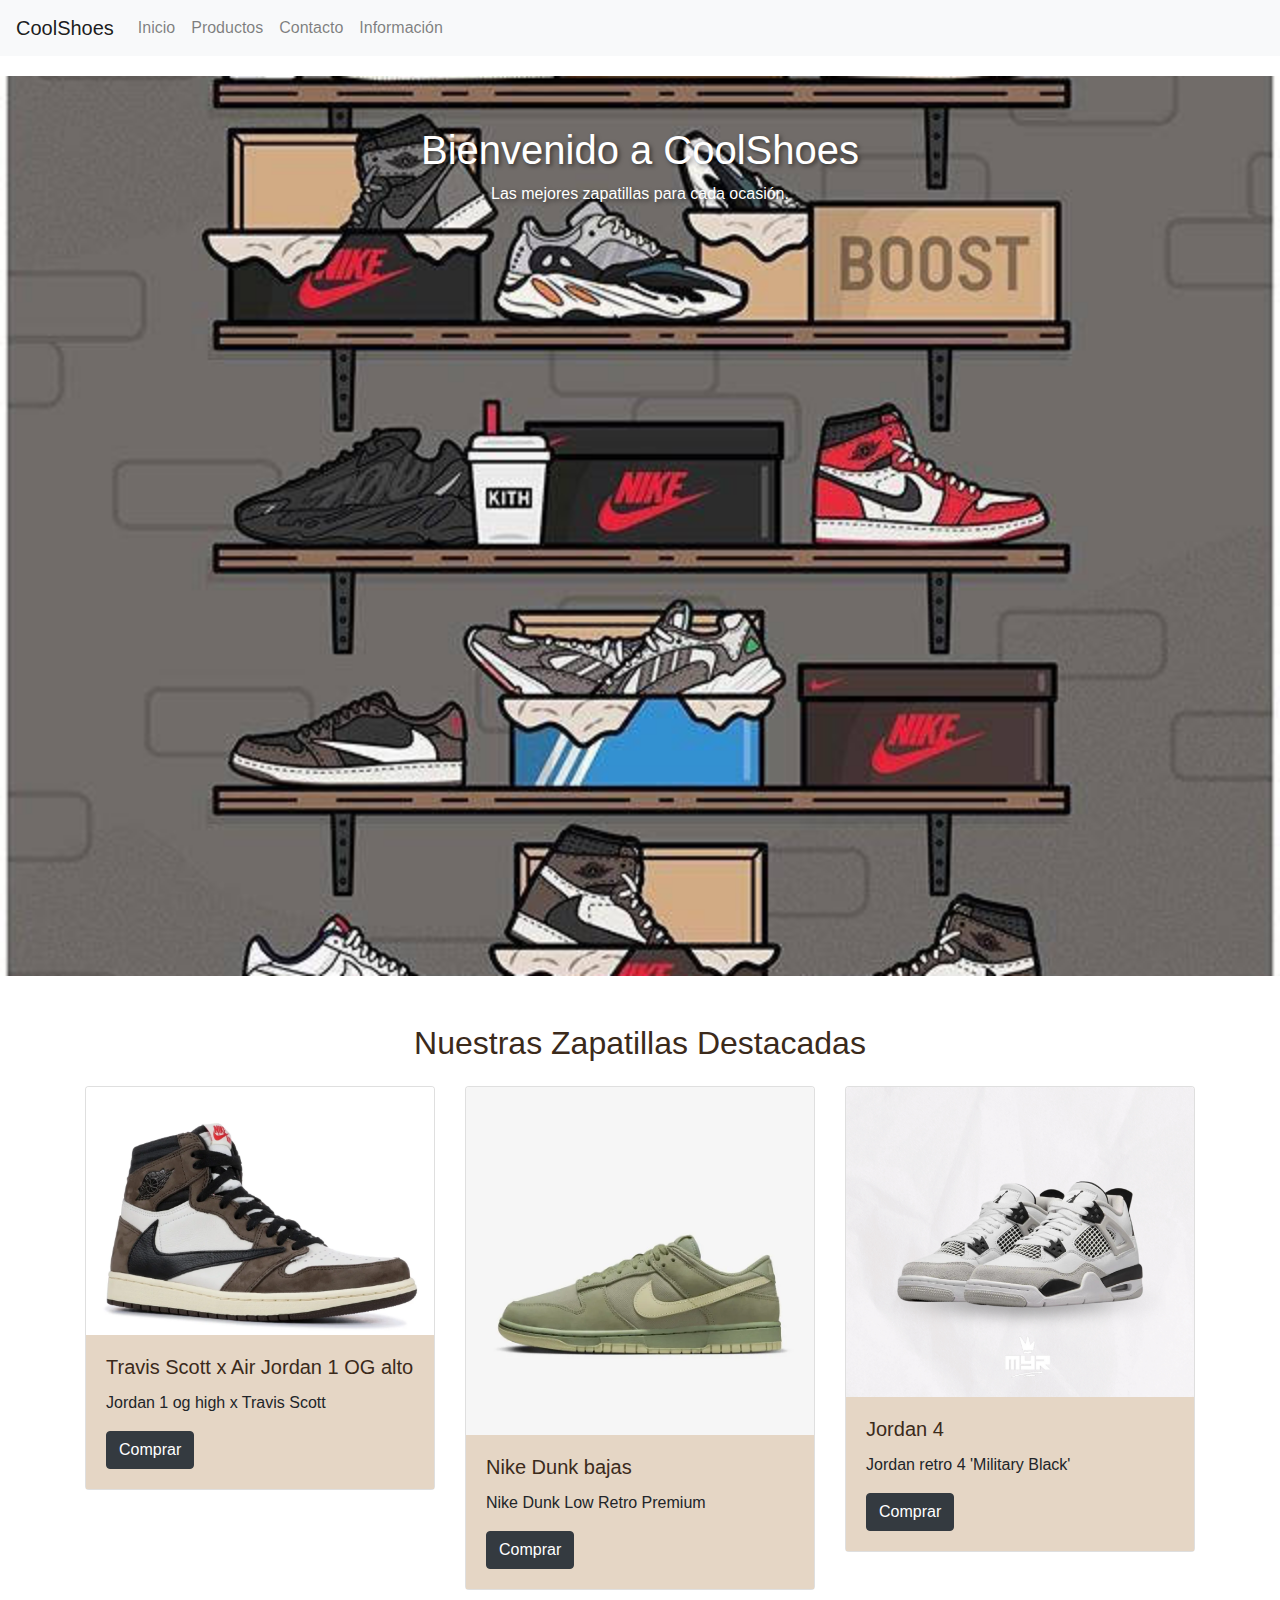
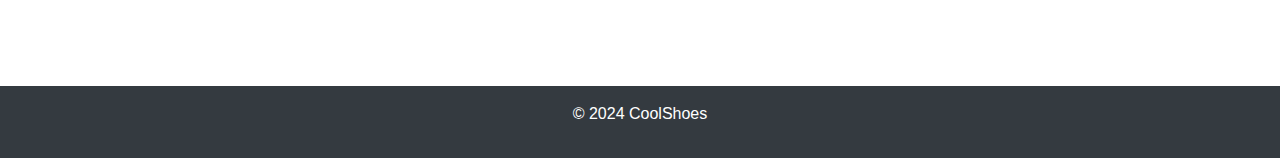
<file: index.html>
<!DOCTYPE html>
<html lang="es">
<head>
    <meta charset="UTF-8">
    <meta name="viewport" content="width=device-width, initial-scale=1.0">
    <link rel="stylesheet" href="css/styles.css">
    <link rel="stylesheet" href="https://stackpath.bootstrapcdn.com/bootstrap/4.5.2/css/bootstrap.min.css">
    <title>CoolShoes - Tienda de Zapatillas</title>
</head>
<body>
    <nav class="navbar navbar-expand-lg navbar-light bg-light">
        <a class="navbar-brand" href="#">CoolShoes</a>
        <button class="navbar-toggler" type="button" data-toggle="collapse" data-target="#navbarNav" aria-controls="navbarNav" aria-expanded="false" aria-label="Toggle navigation">
            <span class="navbar-toggler-icon"></span>
        </button>
        <div class="collapse navbar-collapse" id="navbarNav">
            <ul class="navbar-nav">
                <li class="nav-item"><a class="nav-link" href="index.html">Inicio</a></li>
                <li class="nav-item"><a class="nav-link" href="pages/productos.html">Productos</a></li>
                <li class="nav-item"><a class="nav-link" href="pages/contacto.html">Contacto</a></li>
                <li class="nav-item"><a class="nav-link" href="pages/info.html">Información</a></li>
            </ul>
        </div>
    </nav>

    <header class="index-bg text-center text-white">
        <h1>Bienvenido a CoolShoes</h1>
        <p>Las mejores zapatillas para cada ocasión.</p>
    </header>

    <section class="container my-5">
        <h2 class="text-center mb-4">Nuestras Zapatillas Destacadas</h2>
        <div class="row">
            <div class="col-md-4 mb-4">
                <div class="card mb-4">
                    <img src="../imagenes/zapatilla1trav.webp" class="card-img-top" alt="Zapatilla 1">
                    <div class="card-body">
                        <h5 class="card-title">Travis Scott x Air Jordan 1 OG alto</h5>
                        <p class="card-text">Jordan 1 og high x Travis Scott</p>
                        <a href="#" class="btn btn-dark">Comprar</a>
                    </div>
                </div>
            </div>
            <div class="col-md-4 mb-4">
                <div class="card mb-4">
                    <img src="../imagenes/zapatilla2.webp" class="card-img-top" alt="Zapatilla 2">
                    <div class="card-body">
                        <h5 class="card-title">Nike Dunk bajas</h5>
                        <p class="card-text">Nike Dunk Low Retro Premium</p>
                        <a href="#" class="btn btn-dark">Comprar</a>
                    </div>
                </div>
            </div>
            <div class="col-md-4 mb-4">
                <div class="card mb-4">
                    <img src="../imagenes/zapatilla3.png" class="card-img-top" alt="Zapatilla 3">
                    <div class="card-body">
                        <h5 class="card-title">Jordan 4</h5>
                        <p class="card-text">Jordan retro 4 'Military Black'</p>
                        <a href="#" class="btn btn-dark">Comprar</a>
                    </div>
                </div>
            </div>
        </div>
    </section>

    <footer class="text-center bg-dark text-white p-3">
        <p>© 2024 CoolShoes</p>
    </footer>

    <script src="https://code.jquery.com/jquery-3.5.1.slim.min.js"></script>
    <script src="https://cdn.jsdelivr.net/npm/@popperjs/core@2.11.6/dist/umd/popper.min.js"></script>
    <script src="https://stackpath.bootstrapcdn.com/bootstrap/4.5.2/js/bootstrap.min.js"></script>
</body>
</html>
</file>
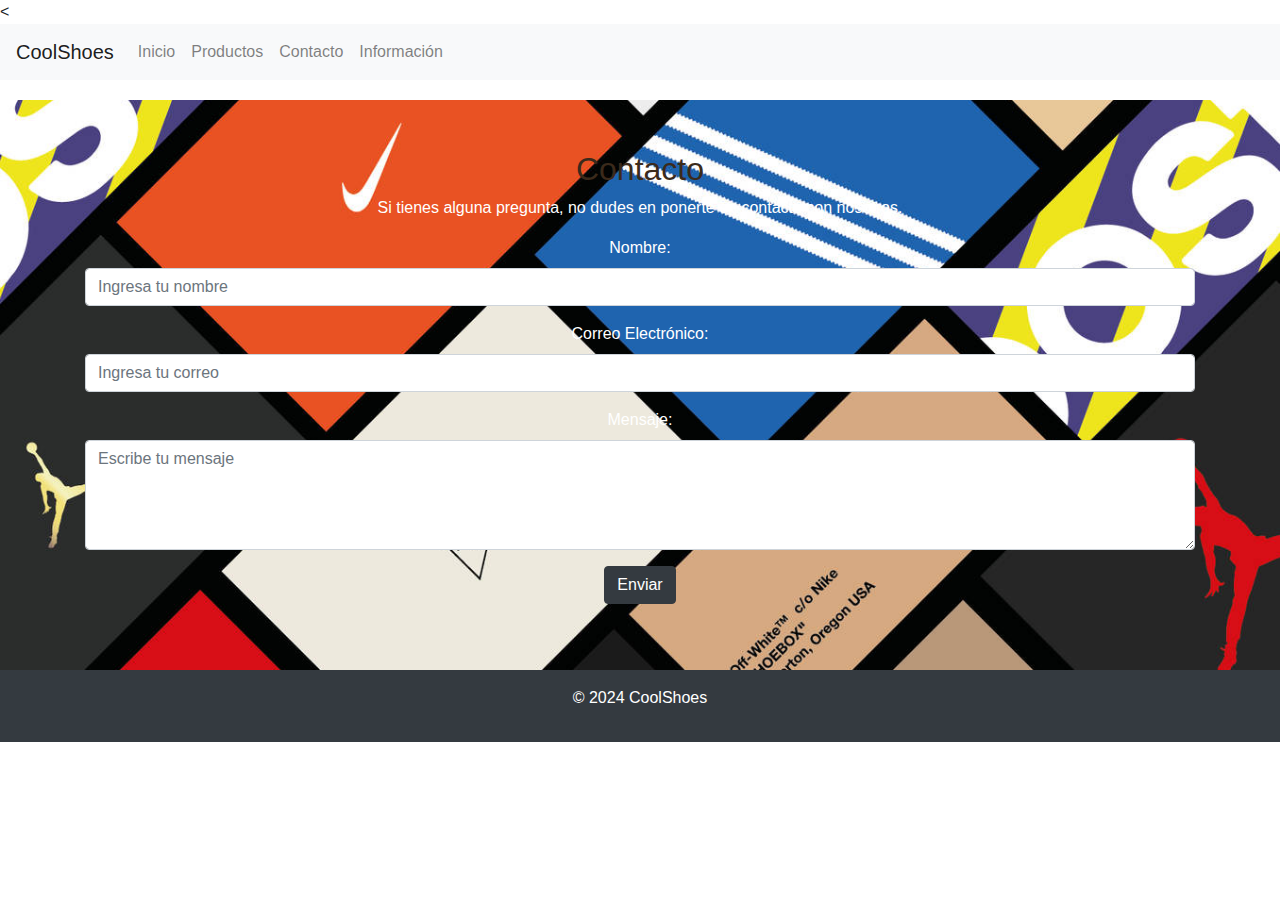
<file: pages/contacto.html>
<<!DOCTYPE html>
<html lang="es">
<head>
    <meta charset="UTF-8">
    <meta name="viewport" content="width=device-width, initial-scale=1.0">
    <link rel="stylesheet" href="../css/styles.css">
    <link rel="stylesheet" href="https://stackpath.bootstrapcdn.com/bootstrap/4.5.2/css/bootstrap.min.css">
    <title>Contacto - CoolShoes</title>
</head>
<body>
    <nav class="navbar navbar-expand-lg navbar-light bg-light">
        <a class="navbar-brand" href="#">CoolShoes</a>
        <div class="collapse navbar-collapse">
            <ul class="navbar-nav">
                <li class="nav-item"><a class="nav-link" href="../index.html">Inicio</a></li>
                <li class="nav-item"><a class="nav-link" href="productos.html">Productos</a></li>
                <li class="nav-item"><a class="nav-link" href="contacto.html">Contacto</a></li>
                <li class="nav-item"><a class="nav-link" href="info.html">Información</a></li>
            </ul>
        </div>
    </nav>

    <div class="contacto-bg">
        <div class="container text-center">
            <h2>Contacto</h2>
            <p>Si tienes alguna pregunta, no dudes en ponerte en contacto con nosotros.</p>
            <form>
                <div class="form-group">
                    <label for="name">Nombre:</label>
                    <input type="text" class="form-control" id="name" placeholder="Ingresa tu nombre" required>
                </div>
                <div class="form-group">
                    <label for="email">Correo Electrónico:</label>
                    <input type="email" class="form-control" id="email" placeholder="Ingresa tu correo" required>
                </div>
                <div class="form-group">
                    <label for="message">Mensaje:</label>
                    <textarea class="form-control" id="message" rows="4" placeholder="Escribe tu mensaje" required></textarea>
                </div>
                <button type="submit" class="btn btn-dark">Enviar</button>
            </form>
        </div>
    </div>

    <footer class="text-center bg-dark text-white p-3">
        <p>© 2024 CoolShoes</p>
    </footer>

    <script src="https://code.jquery.com/jquery-3.5.1.slim.min.js"></script>
    <script src="https://cdn.jsdelivr.net/npm/@popperjs/core@2.11.6/dist/umd/popper.min.js"></script>
    <script src="https://stackpath.bootstrapcdn.com/bootstrap/4.5.2/js/bootstrap.min.js"></script>
</body>
</html>
</file>
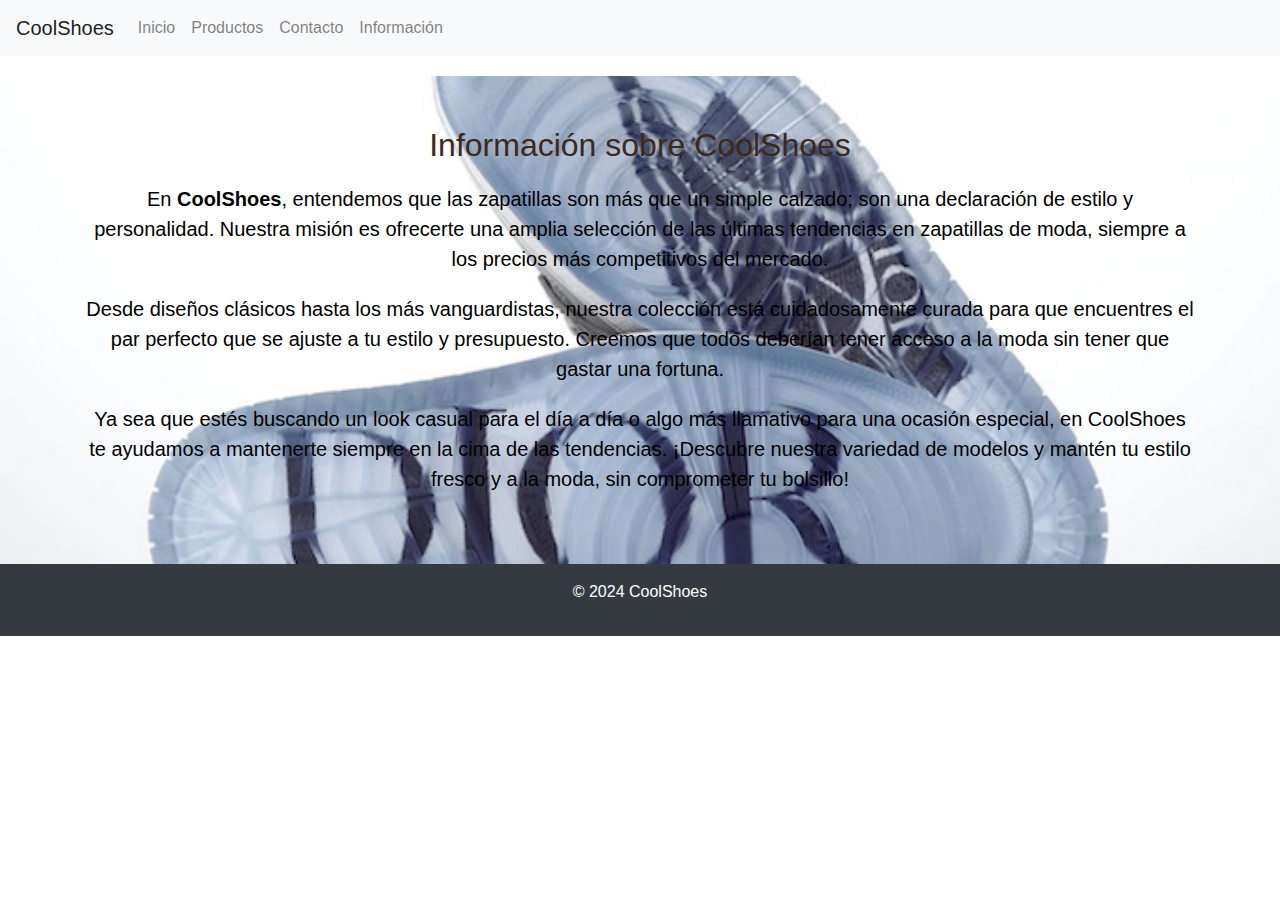
<file: pages/info.html>
<!DOCTYPE html>
<html lang="es">
<head>
    <meta charset="UTF-8">
    <meta name="viewport" content="width=device-width, initial-scale=1.0">
    <link rel="stylesheet" href="../css/styles.css">
    <link rel="stylesheet" href="https://stackpath.bootstrapcdn.com/bootstrap/4.5.2/css/bootstrap.min.css">
    <title>Información - CoolShoes</title>
</head>
<body>
    <nav class="navbar navbar-expand-lg navbar-light bg-light">
        <a class="navbar-brand" href="#">CoolShoes</a>
        <div class="collapse navbar-collapse">
            <ul class="navbar-nav">
                <li class="nav-item"><a class="nav-link" href="../index.html">Inicio</a></li>
                <li class="nav-item"><a class="nav-link" href="productos.html">Productos</a></li>
                <li class="nav-item"><a class="nav-link" href="contacto.html">Contacto</a></li>
                <li class="nav-item"><a class="nav-link" href="info.html">Información</a></li>
            </ul>
        </div>
    </nav>
    <div class="info-bg">
        <div class="container text-center">
            <h2>Información sobre CoolShoes</h2>
            <p class="descripcion">
                En <strong>CoolShoes</strong>, entendemos que las zapatillas son más que un simple calzado; son una declaración de estilo y personalidad. Nuestra misión es ofrecerte una amplia selección de las últimas tendencias en zapatillas de moda, siempre a los precios más competitivos del mercado.
            </p>
            <p class="descripcion">
                Desde diseños clásicos hasta los más vanguardistas, nuestra colección está cuidadosamente curada para que encuentres el par perfecto que se ajuste a tu estilo y presupuesto. Creemos que todos deberían tener acceso a la moda sin tener que gastar una fortuna.
            </p>
            <p class="descripcion">
                Ya sea que estés buscando un look casual para el día a día o algo más llamativo para una ocasión especial, en CoolShoes te ayudamos a mantenerte siempre en la cima de las tendencias. ¡Descubre nuestra variedad de modelos y mantén tu estilo fresco y a la moda, sin comprometer tu bolsillo!
            </p>
        </div>
    </div>
    
    <footer class="text-center bg-dark text-white p-3">
        <p>© 2024 CoolShoes</p>
    </footer>

    <script src="https://code.jquery.com/jquery-3.5.1.slim.min.js"></script>
    <script src="https://cdn.jsdelivr.net/npm/@popperjs/core@2.11.6/dist/umd/popper.min.js"></script>
    <script src="https://stackpath.bootstrapcdn.com/bootstrap/4.5.2/js/bootstrap.min.js"></script>
</body>
</html>
</file>
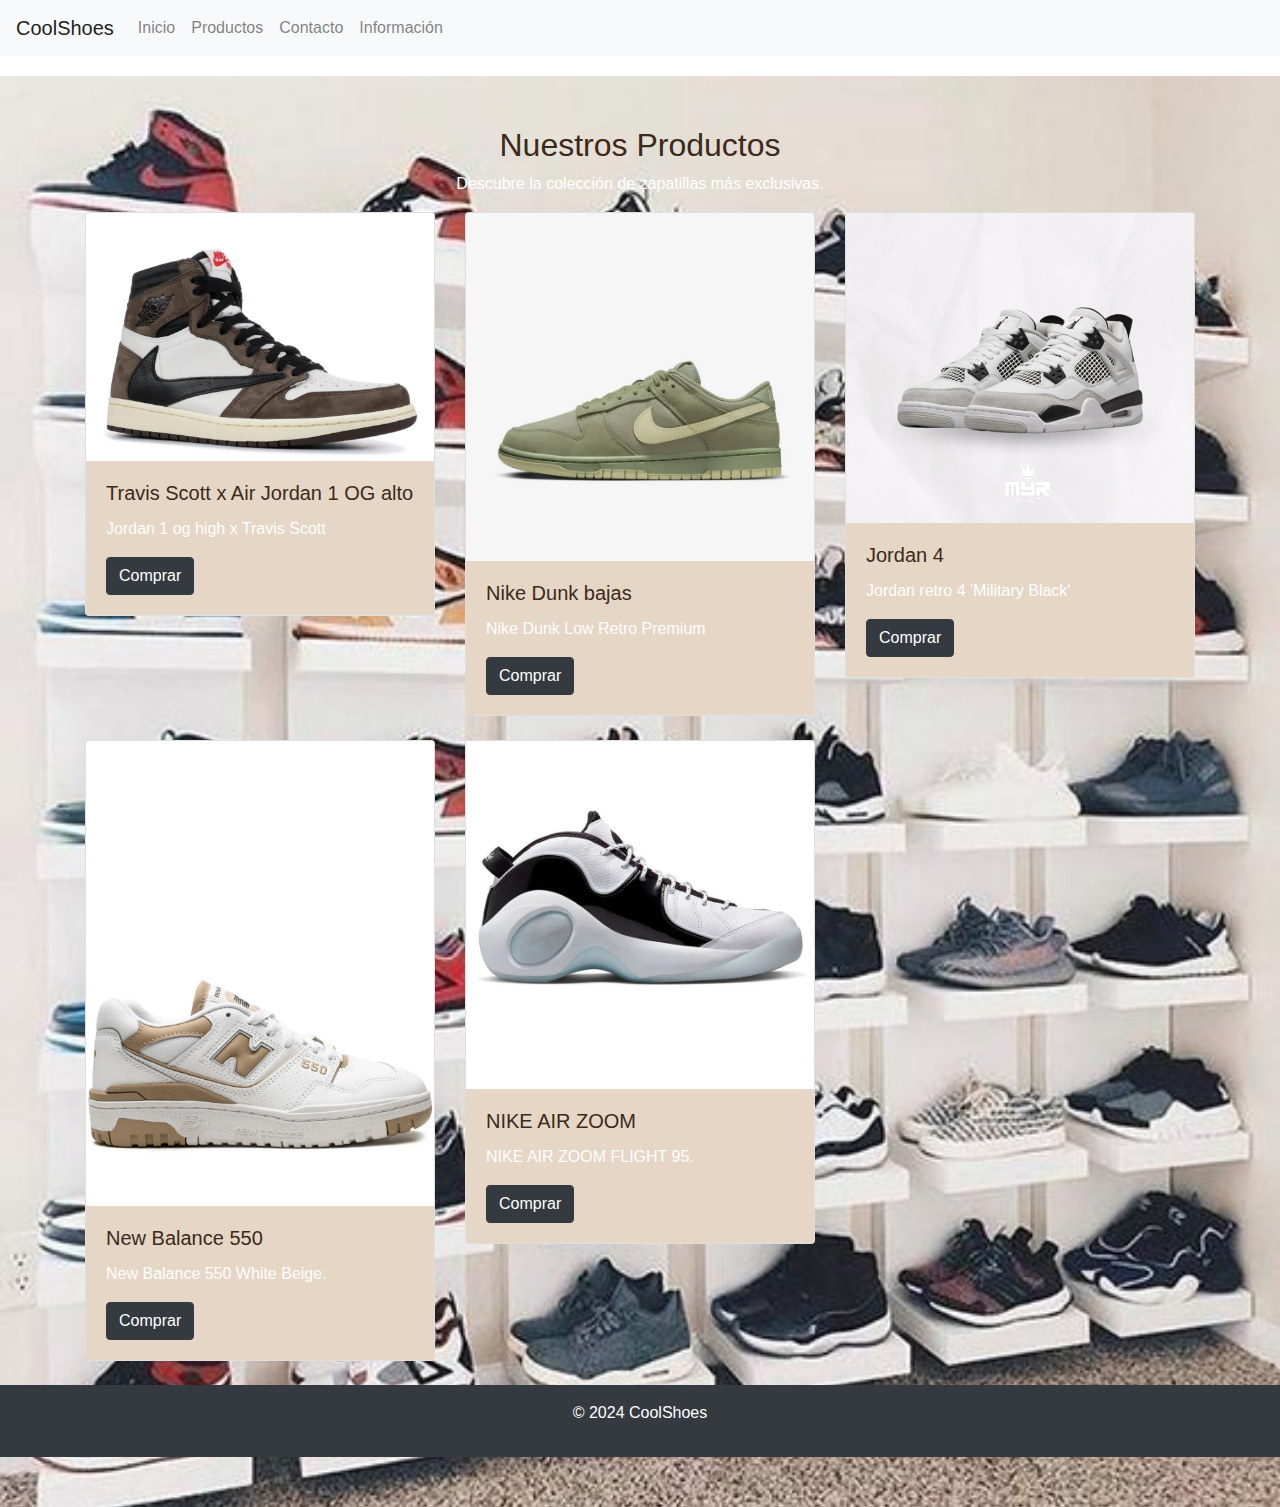
<file: pages/productos.html>
<!DOCTYPE html>
<html lang="es">
<head>
    <meta charset="UTF-8">
    <meta name="viewport" content="width=device-width, initial-scale=1.0">
    <link rel="stylesheet" href="../css/styles.css">
    <link rel="stylesheet" href="https://stackpath.bootstrapcdn.com/bootstrap/4.5.2/css/bootstrap.min.css">
    <title>Productos - CoolShoes</title>
</head>
<body>
    <nav class="navbar navbar-expand-lg navbar-light bg-light">
        <a class="navbar-brand" href="#">CoolShoes</a>
        <div class="collapse navbar-collapse">
            <ul class="navbar-nav">
                <li class="nav-item"><a class="nav-link" href="../index.html">Inicio</a></li>
                <li class="nav-item"><a class="nav-link" href="productos.html">Productos</a></li>
                <li class="nav-item"><a class="nav-link" href="contacto.html">Contacto</a></li>
                <li class="nav-item"><a class="nav-link" href="info.html">Información</a></li>
            </ul>
        </div>
    </nav>

    <div class="productos-bg">
        <div class="container text-center">
            <h2>Nuestros Productos</h2>
            <p>Descubre la colección de zapatillas más exclusivas.</p>
            
        </div>
        <div class="container">
            <div class="row">
                <div class="col-md-4">
                    <div class="card mb-4">
                        <img src="../imagenes/zapatilla1trav.webp" class="card-img-top" alt="Zapatilla 1">
                        <div class="card-body">
                            <h5 class="card-title">Travis Scott x Air Jordan 1 OG alto</h5>
                            <p class="card-text">Jordan 1 og high x Travis Scott</p>
                            <a href="#" class="btn btn-dark">Comprar</a>
                        </div>
                    </div>
                </div>
                <div class="col-md-4">
                    <div class="card mb-4">
                        <img src="../imagenes/zapatilla2.webp" class="card-img-top" alt="Zapatilla 2">
                        <div class="card-body">
                            <h5 class="card-title">Nike Dunk bajas</h5>
                            <p class="card-text">Nike Dunk Low Retro Premium</p>
                            <a href="#" class="btn btn-dark">Comprar</a>
                        </div>
                    </div>
                </div>
                <div class="col-md-4">
                    <div class="card mb-4">
                        <img src="../imagenes/zapatilla3.png" class="card-img-top" alt="Zapatilla 3">
                        <div class="card-body">
                            <h5 class="card-title">Jordan 4</h5>
                            <p class="card-text">Jordan retro 4 'Military Black'</p>
                            <a href="#" class="btn btn-dark">Comprar</a>
                        </div>
                    </div>
                </div>
                <div class="col-md-4">
                    <div class="card mb-4">
                        <img src="../imagenes/zapatilla4.webp" class="card-img-top" alt="Zapatilla 4">
                        <div class="card-body">
                            <h5 class="card-title">New Balance 550</h5>
                            <p class="card-text">New Balance 550 White Beige.</p>
                            <a href="#" class="btn btn-dark">Comprar</a>
                        </div>
                    </div>
                </div>
                <div class="col-md-4">
                    <div class="card mb-4">
                        <img src="../imagenes/zapatilla5.webp" class="card-img-top" alt="Zapatilla 5">
                        <div class="card-body">
                            <h5 class="card-title">NIKE AIR ZOOM </h5>
                            <p class="card-text">NIKE AIR ZOOM FLIGHT 95.</p>
                            <a href="#" class="btn btn-dark">Comprar</a>
                        </div>
                    </div>
                </div>
            </div>
        </div>

    <footer class="text-center bg-dark text-white p-3">
        <p>© 2024 CoolShoes</p>
    </footer>

    <script src="https://code.jquery.com/jquery-3.5.1.slim.min.js"></script>
    <script src="https://cdn.jsdelivr.net/npm/@popperjs/core@2.11.6/dist/umd/popper.min.js"></script>
    <script src="https://stackpath.bootstrapcdn.com/bootstrap/4.5.2/js/bootstrap.min.js"></script>
</body>
</html>
</file>
<file: css/styles.css>
body {
    font-family: Arial, sans-serif;
    background-color: #f5f3ec; 
    color: #3b2a1b; 
}

header {
    background-image: url('[url_imagen_fondo]'); 
    background-size: cover;
    padding: 100px 0;
    text-shadow: 2px 2px 4px rgba(0, 0, 0, 0.5); 
}

.navbar {
    margin-bottom: 20px;
}

.card {
    border: 1px solid #b8a59d; 
}

.card-title {
    color: #3b2a1b; 
}

.card-body {
    background-color: #e5d6c5; 
}

footer {
    background-color: #b59f85; 
    color: white;
}

h2 {
    margin-top: 50px;
    color: #3b2a1b;
}

.btn-dark {
    background-color: #5c4a3a; 
    border-color: #5c4a3a;
}

.btn-dark:hover {
    background-color: #7a5a46;
}

.productos-bg {
    background-image: url('../imagenes/fondoproductos.jpg');
    background-size: cover; 
    background-position: center; 
    padding: 50px 0; 
    color: white; 
    background-color: rgba(0, 0, 0, 0.5); 
    
    }
    .contacto-bg {
        background-image: url('../imagenes/fondocontactos.webp'); 
        background-size: cover; 
        background-position: center; 
        padding: 50px 0; 
        color: white; 
        min-height: 400px; 
    }
    .info-bg {
        background-image: url('../imagenes/fondoinfo.jpg'); 
        background-size: cover; 
        background-position: center; 
        padding: 50px 0; 
        color: white; 
        min-height: 400px; 
    }
        .descripcion {
            color: black;
            font-family: Arial, sans-serif;
            font-size: 20px; 
            margin: 20px 0; 
    }
    .index-bg {
        background-image: url('../imagenes/fondoinicio.jpg'); 
        background-size: cover; 
        background-position: center; 
        min-height: 100vh; 
        color: white; 
        padding: 50px 0; 
    }
</file>
